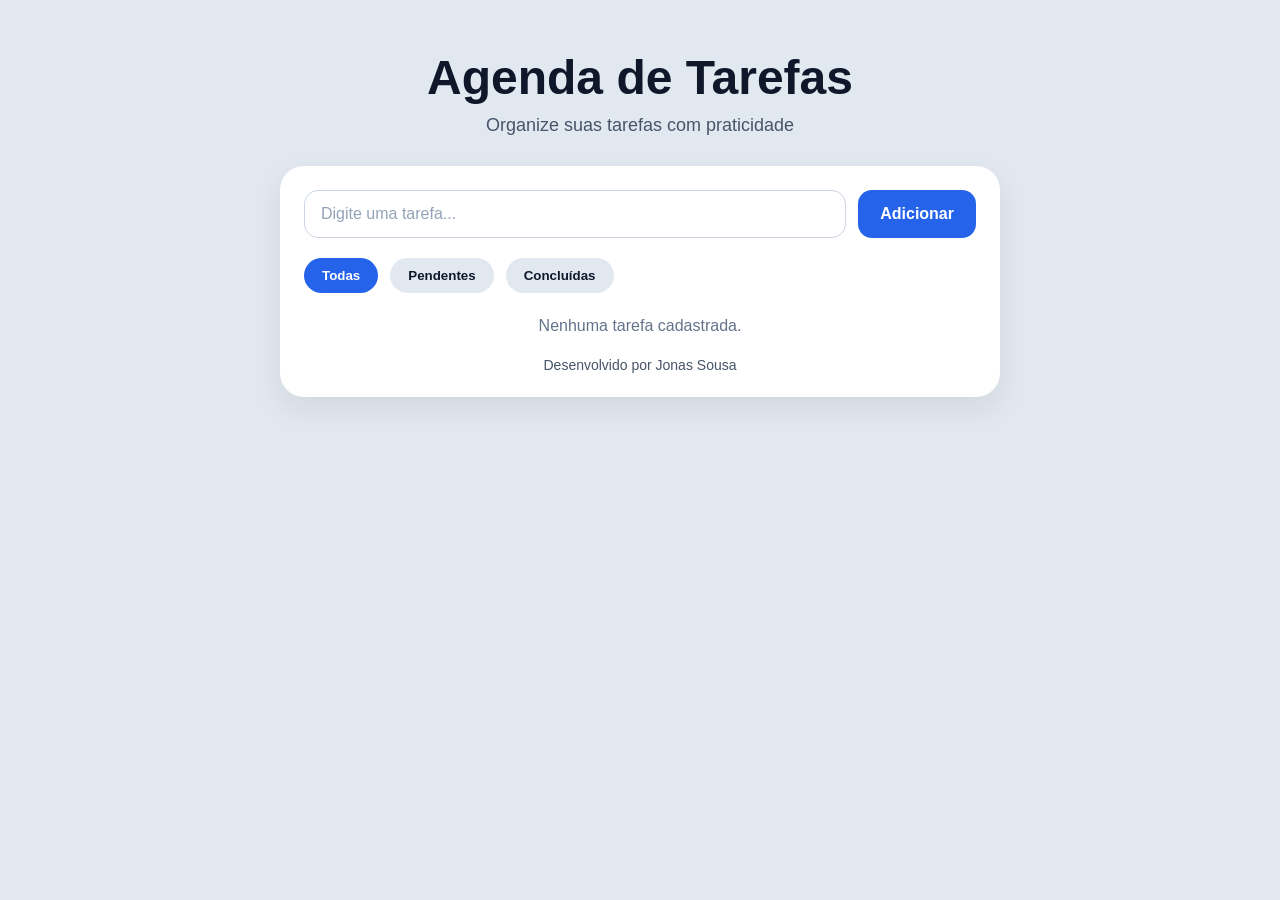
<file: Index.html>
<!DOCTYPE html>
<html lang="pt-BR">
<head>
  <meta charset="UTF-8" />
  <meta name="viewport" content="width=device-width, initial-scale=1.0" />
  <title>Agenda de Tarefas - Jonas Sousa</title>
  <link rel="stylesheet" href="styles.css" />
</head>
<body>
  <div class="app">
    <header class="topo">
      <h1>Agenda de Tarefas</h1>
      <p>Organize suas tarefas com praticidade</p>
    </header>

    <main class="card">
      <div class="form-area">
        <input type="text" id="taskInput" placeholder="Digite uma tarefa..." />
        <button id="addBtn">Adicionar</button>
      </div>

      <div class="filtros">
        <button class="filter-btn active" data-filter="todas">Todas</button>
        <button class="filter-btn" data-filter="pendentes">Pendentes</button>
        <button class="filter-btn" data-filter="concluidas">Concluídas</button>
      </div>

      <ul id="taskList" class="task-list"></ul>

      <p id="emptyState" class="empty-state">Nenhuma tarefa cadastrada.</p>

      <footer class="rodape">
        Desenvolvido por Jonas Sousa
      </footer>
    </main>
  </div>

  <script src="script.js"></script>
</body>
</html>
</file>
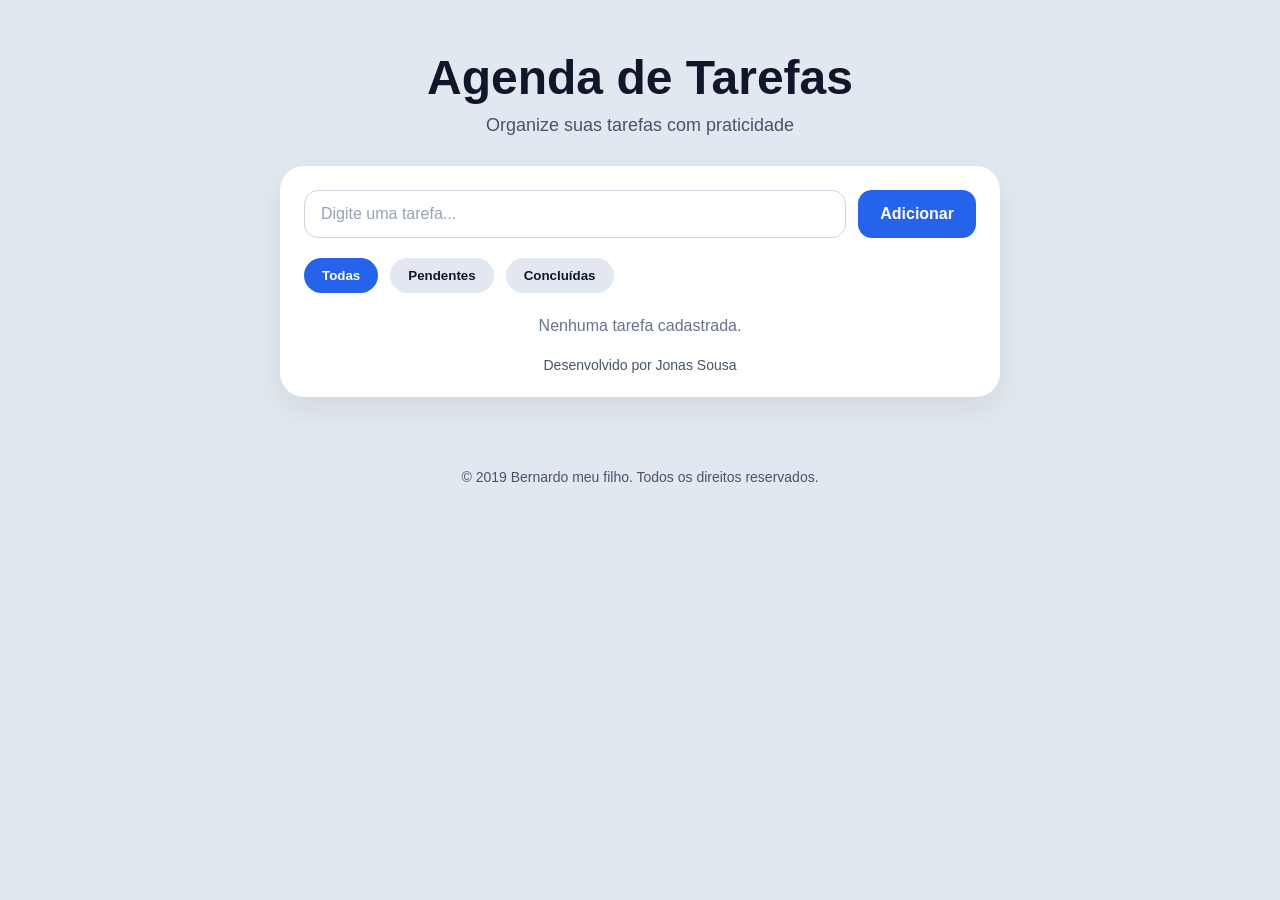
<file: index.html>
<!DOCTYPE html>
<html lang="pt-BR">
<head>
  <meta charset="UTF-8" />
  <meta name="viewport" content="width=device-width, initial-scale=1.0" />
  <title>Gerenciador de Tarefas - Jonas Sousa</title>
  <link rel="stylesheet" href="styles.css" />
</head>
<body>
  <div class="app">
    <header class="topo">
      <h1>Agenda de Tarefas</h1>
      <p>Organize suas tarefas com praticidade</p>
    </header>

    <main class="card">
      <div class="form-area">
        <input type="text" id="taskInput" placeholder="Digite uma tarefa..." />
        <button id="addBtn">Adicionar</button>
      </div>

      <div class="filtros">
        <button class="filter-btn active" data-filter="todas">Todas</button>
        <button class="filter-btn" data-filter="pendentes">Pendentes</button>
        <button class="filter-btn" data-filter="concluidas">Concluídas</button>
      </div>

      <ul id="taskList" class="task-list"></ul>

      <p id="emptyState" class="empty-state">Nenhuma tarefa cadastrada.</p>

      <footer class="rodape">
        Desenvolvido por Jonas Sousa
      </footer>
    </main>
  </div>

  <footer class="rodape">
    &copy; 2019 Bernardo meu filho. Todos os direitos reservados.
  </footer>
</div>


    <script src="script.js"></script>
</body>
</html>
</file>
<file: styles.css>
* {
  margin: 0;
  padding: 0;
  box-sizing: border-box;
}

body {
  font-family: "Segoe UI", Arial, sans-serif;
  background: #e2e8f0;
  color: #0f172a;
  min-height: 100vh;
}

.app {
  display: flex;
  flex-direction: column;
  align-items: center;
  padding: 50px 20px;
}

.topo {
  text-align: center;
  margin-bottom: 30px;
}

.topo h1 {
  font-size: 48px;
  font-weight: 700;
  margin-bottom: 10px;
}

.topo p {
  font-size: 18px;
  color: #475569;
}

.card {
  width: 100%;
  max-width: 720px;
  background: #ffffff;
  border-radius: 24px;
  padding: 24px;
  box-shadow: 0 12px 30px rgba(15, 23, 42, 0.08);
}

.form-area {
  display: flex;
  gap: 12px;
  margin-bottom: 20px;
}

.form-area input {
  flex: 1;
  padding: 14px 16px;
  border: 1px solid #cbd5e1;
  border-radius: 14px;
  outline: none;
  background: #ffffff;
  color: #0f172a;
  font-size: 16px;
}

.form-area input::placeholder {
  color: #94a3b8;
}

.form-area input:focus {
  border-color: #3b82f6;
  box-shadow: 0 0 0 3px rgba(59, 130, 246, 0.15);
}

#addBtn {
  border: none;
  border-radius: 14px;
  padding: 14px 22px;
  background: #2563eb;
  color: white;
  font-size: 16px;
  font-weight: 700;
  cursor: pointer;
}

#addBtn:hover {
  background: #1d4ed8;
}

.filtros {
  display: flex;
  gap: 12px;
  margin-bottom: 24px;
  flex-wrap: wrap;
}

.filter-btn {
  border: none;
  border-radius: 999px;
  padding: 10px 18px;
  background: #e2e8f0;
  color: #0f172a;
  font-weight: 600;
  cursor: pointer;
}

.filter-btn.active {
  background: #2563eb;
  color: white;
}

.task-list {
  list-style: none;
}

.task-item {
  display: flex;
  justify-content: space-between;
  align-items: center;
  gap: 12px;
  padding: 14px 0;
  border-bottom: 1px solid #e5e7eb;
}

.task-info span {
  font-size: 16px;
  color: #0f172a;
}

.completed {
  text-decoration: line-through;
  opacity: 0.6;
}

.task-actions {
  display: flex;
  gap: 8px;
}

.task-actions button {
  border: none;
  border-radius: 10px;
  padding: 8px 12px;
  cursor: pointer;
  font-weight: 600;
  background: #e2e8f0;
  color: #0f172a;
}

.empty-state {
  text-align: center;
  color: #64748b;
  margin-top: 18px;
  font-size: 16px;
}

.rodape {
  text-align: center;
  margin-top: 22px;
  color: #475569;
  font-size: 14px;
}

@media (max-width: 700px) {
  .topo h1 {
    font-size: 38px;
  }

  .form-area {
    flex-direction: column;
  }

  #addBtn {
    width: 100%;
  }

  .task-item {
    flex-direction: column;
    align-items: flex-start;
  }

  .task-actions {
    width: 100%;
    justify-content: flex-end;
  }
}
</file>
